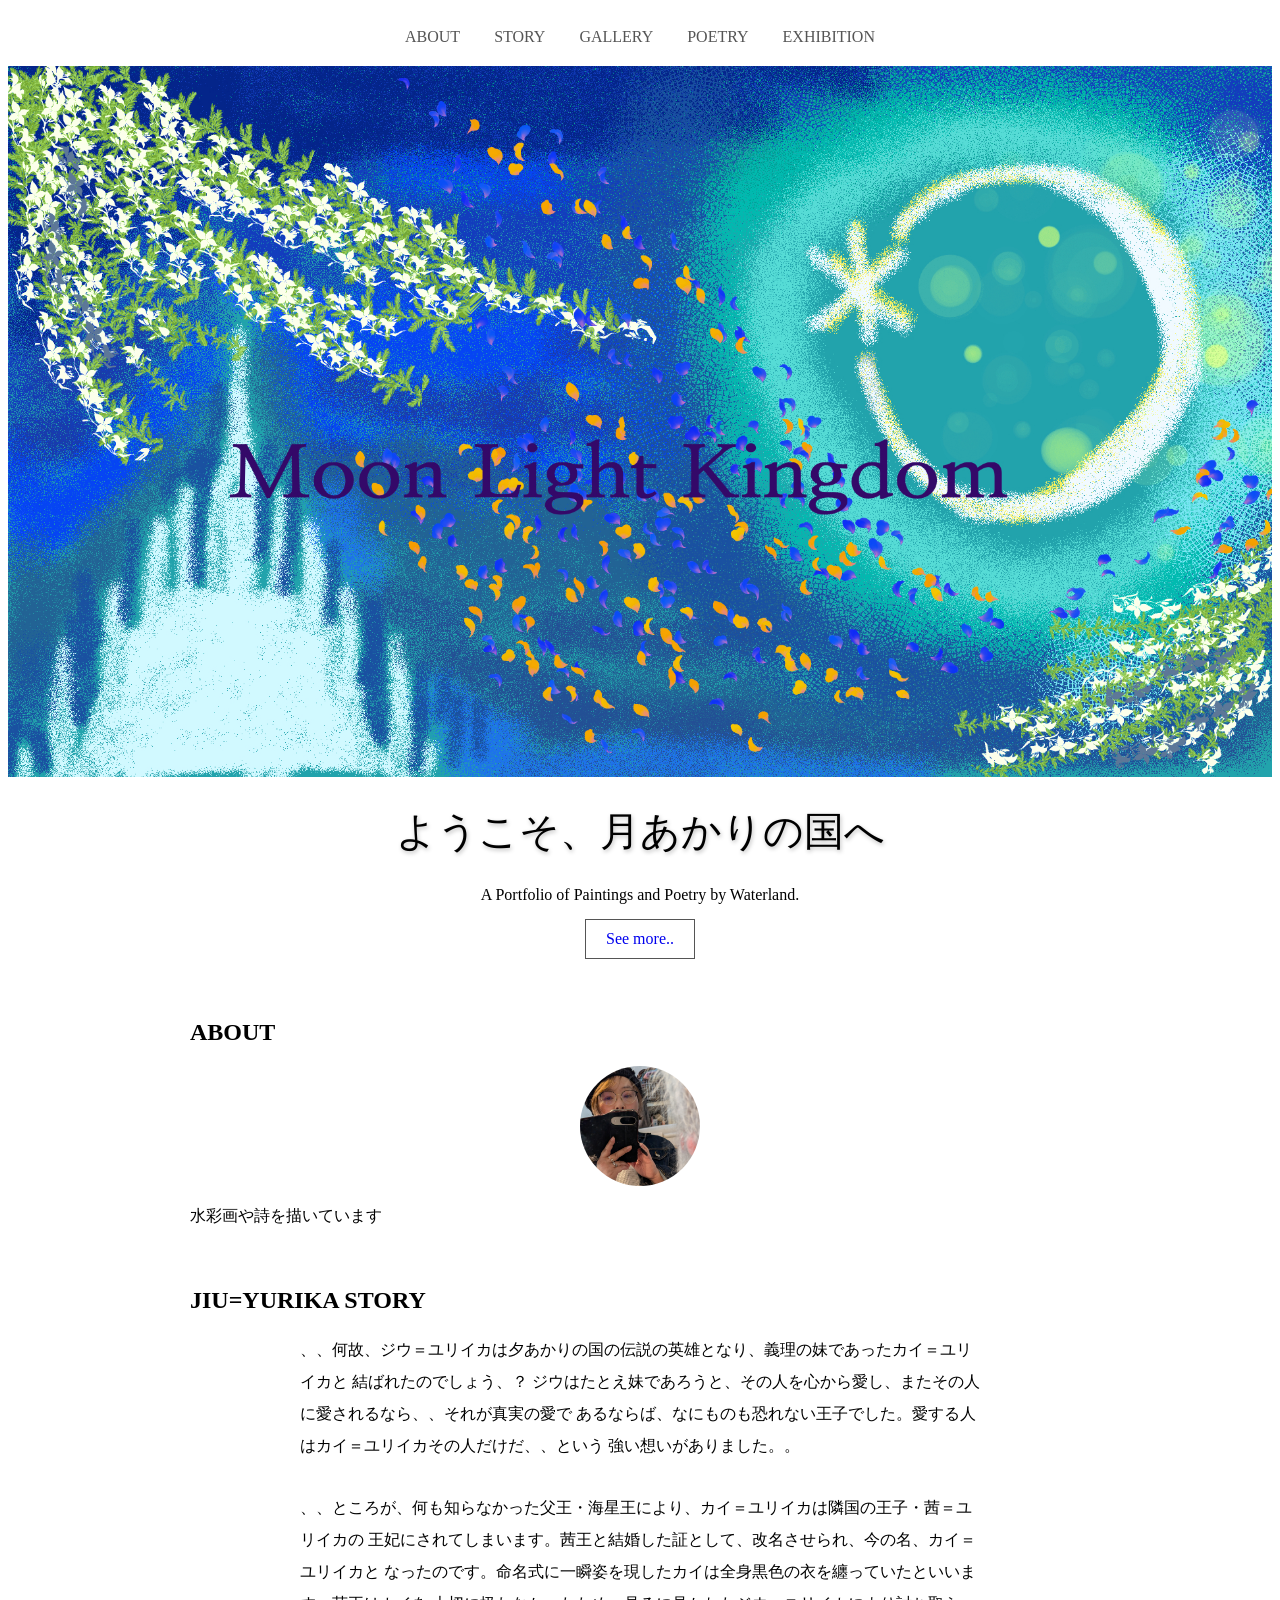
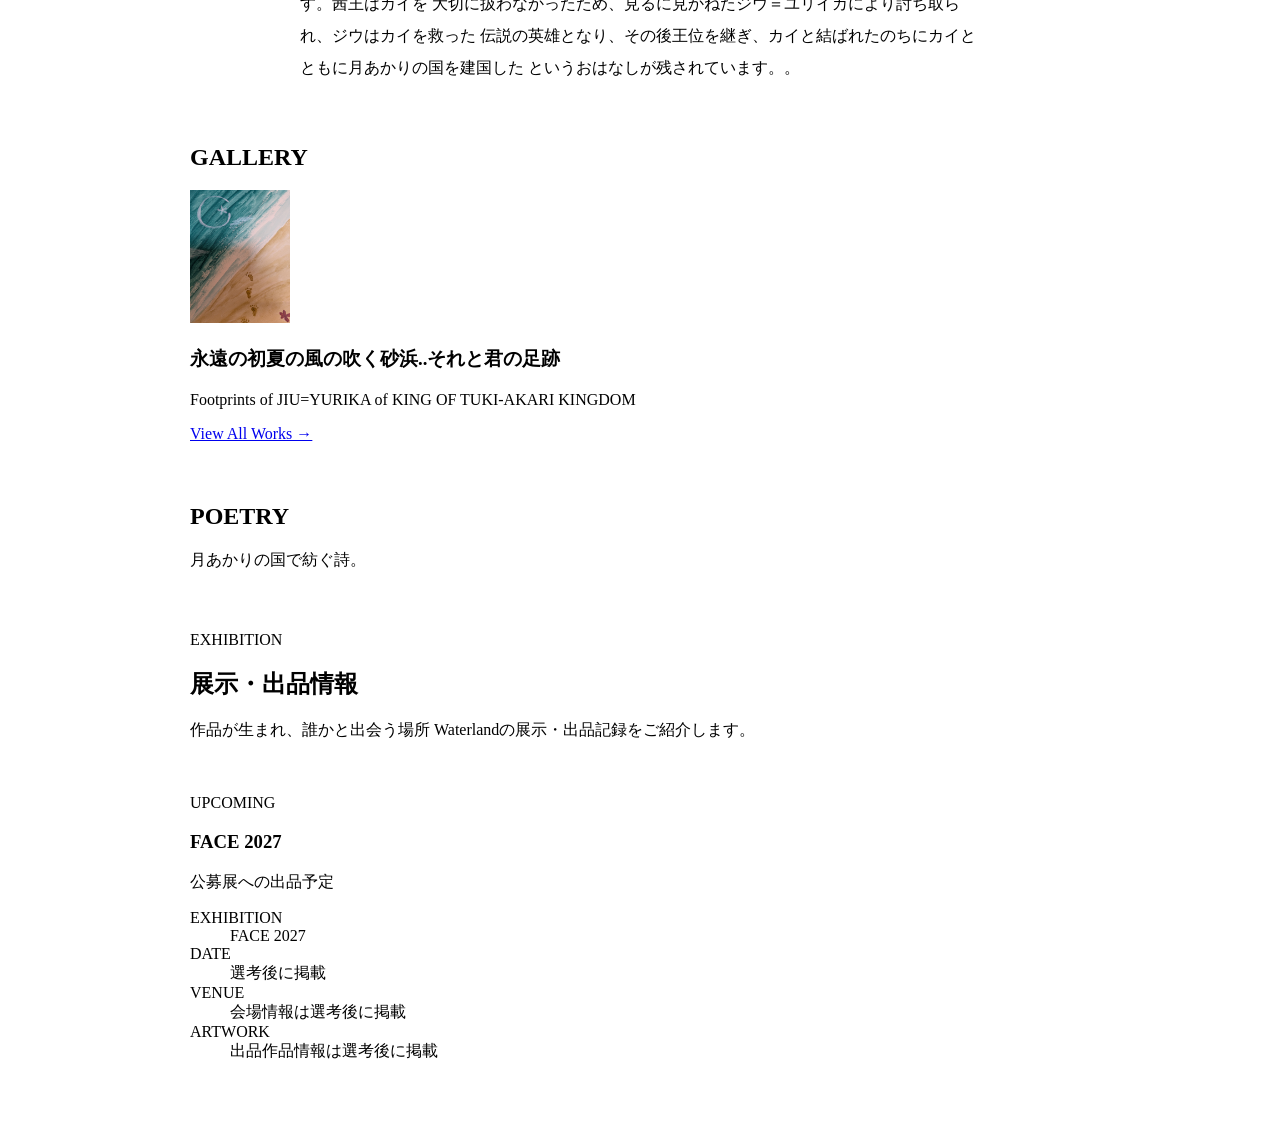
<file: index.html>
<!DOCTYPE html>
<html>
<head>
 <title> 月あかりの国へようこそ</title> 
 <meta name="viewport"
 content="width=device-width,
 initial-scale=1.0"> 
 <link rel="stylesheet" href="style.css">
</head>
<body>
    <nav>
        <a href="#about">ABOUT</a>
        <a href="#story">STORY</a>
        <a href="gallery.html">GALLERY</a>
        <a href="poetry.html">POETRY</a>
        <a href="#exhibition">EXHIBITION</a>
    </nav>
    <div class="hero-image">
        <img src="moonlightkingdom4.jpg" alt="Moonlight Kingdom">
        </div>
        <div class="hero-text">
            <h1>ようこそ、月あかりの国へ</h1>
            <p>A Portfolio of Paintings and Poetry by Waterland.
              <a href="gallery.html" 
              class="gallery-button">
                See more..</a>
            </p>
        </div>
    </div>

<section id="about">
    <h2>ABOUT</h2>

    <div class="profile-photo-frame">
        <img src="profile.jpg"
             alt="Waterlandのプロフィール写真"
             class="profile-photo">
    </div>

    <p>水彩画や詩を描いています</p>

</section>

<section id="story">
    <h2>JIU=YURIKA STORY</h2>

    <p>、、何故、ジウ＝ユリイカは夕あかりの国の伝説の英雄となり、義理の妹であったカイ＝ユリイカと
        結ばれたのでしょう、？

        ジウはたとえ妹であろうと、その人を心から愛し、またその人に愛されるなら、、それが真実の愛で
        あるならば、なにものも恐れない王子でした。愛する人はカイ＝ユリイカその人だけだ、、という
        強い想いがありました。。
    </p>

    <p>、、ところが、何も知らなかった父王・海星王により、カイ＝ユリイカは隣国の王子・茜＝ユリイカの
        王妃にされてしまいます。茜王と結婚した証として、改名させられ、今の名、カイ＝ユリイカと
        なったのです。命名式に一瞬姿を現したカイは全身黒色の衣を纏っていたといいます。茜王はカイを
        大切に扱わなかったため、見るに見かねたジウ＝ユリイカにより討ち取られ、ジウはカイを救った
        伝説の英雄となり、その後王位を継ぎ、カイと結ばれたのちにカイとともに月あかりの国を建国した
        というおはなしが残されています。。
    </p>

</section>

<section id="works">
    <h2>GALLERY</h2>
    <div class="work-item">

     <a href="gallery.html"
        target="_blank">
    <img src="PXL_20260518_070335149.jpeg
    " alt="永遠の初夏の風の吹く砂浜..それと君の足跡" style="width: 100px">

     </a>
        <h3>永遠の初夏の風の吹く砂浜..それと君の足跡</h3> 
        <p>Footprints of JIU=YURIKA of KING OF TUKI-AKARI KINGDOM</p>

        <a href="gallery.html" class="gallery-link">
                      View All Works →
        </a>
    </div>

</section>

<section id="poetry">
    <h2>POETRY</h2>
    <p>月あかりの国で紡ぐ詩。</p>
</section>

<section id="exhibition" class="section exhibition">

    <div class="sectin-heading">
        <p class="section-label">EXHIBITION</p>
        <h2>展示・出品情報</h2>
        <p class="exhibition-intro">
          作品が生まれ、誰かと出会う場所
          Waterlandの展示・出品記録をご紹介します。
        </p>
    </div>

    <!--展示情報一覧-->
    <div class="exhibition-list">




    <!--今後の出品予定-->
    　<article class="exhibition-card">

        <p
    class="exhibition-status">UPCOMING</p>

        <h3>FACE 2027</h3>

        <p class="exhibition-description">
            公募展への出品予定
        </p>

        <dl class="exihibition-detailes">

            <div class="exhibition-detail">
                <dt>EXHIBITION</dt>
                <dd>FACE 2027</dd>
            </div>

            <div class="exhibition-detail">
                <dt>DATE</dt>
                <dd>選考後に掲載</dd>
            </div>

            <div class="exhibition-detail">
                <dt>VENUE</dt>
                <dd>会場情報は選考後に掲載</dd>
            </div>

            <div class="exhibition-detail">
                <dt>ARTWORK</dt>
                <dd>出品作品情報は選考後に掲載</dd>
            </div>

        </dl>

    </article>

    <!--新しい展示情報は、この下に追加できます-->

   </div>

</section>


</body>
</html>
</file>
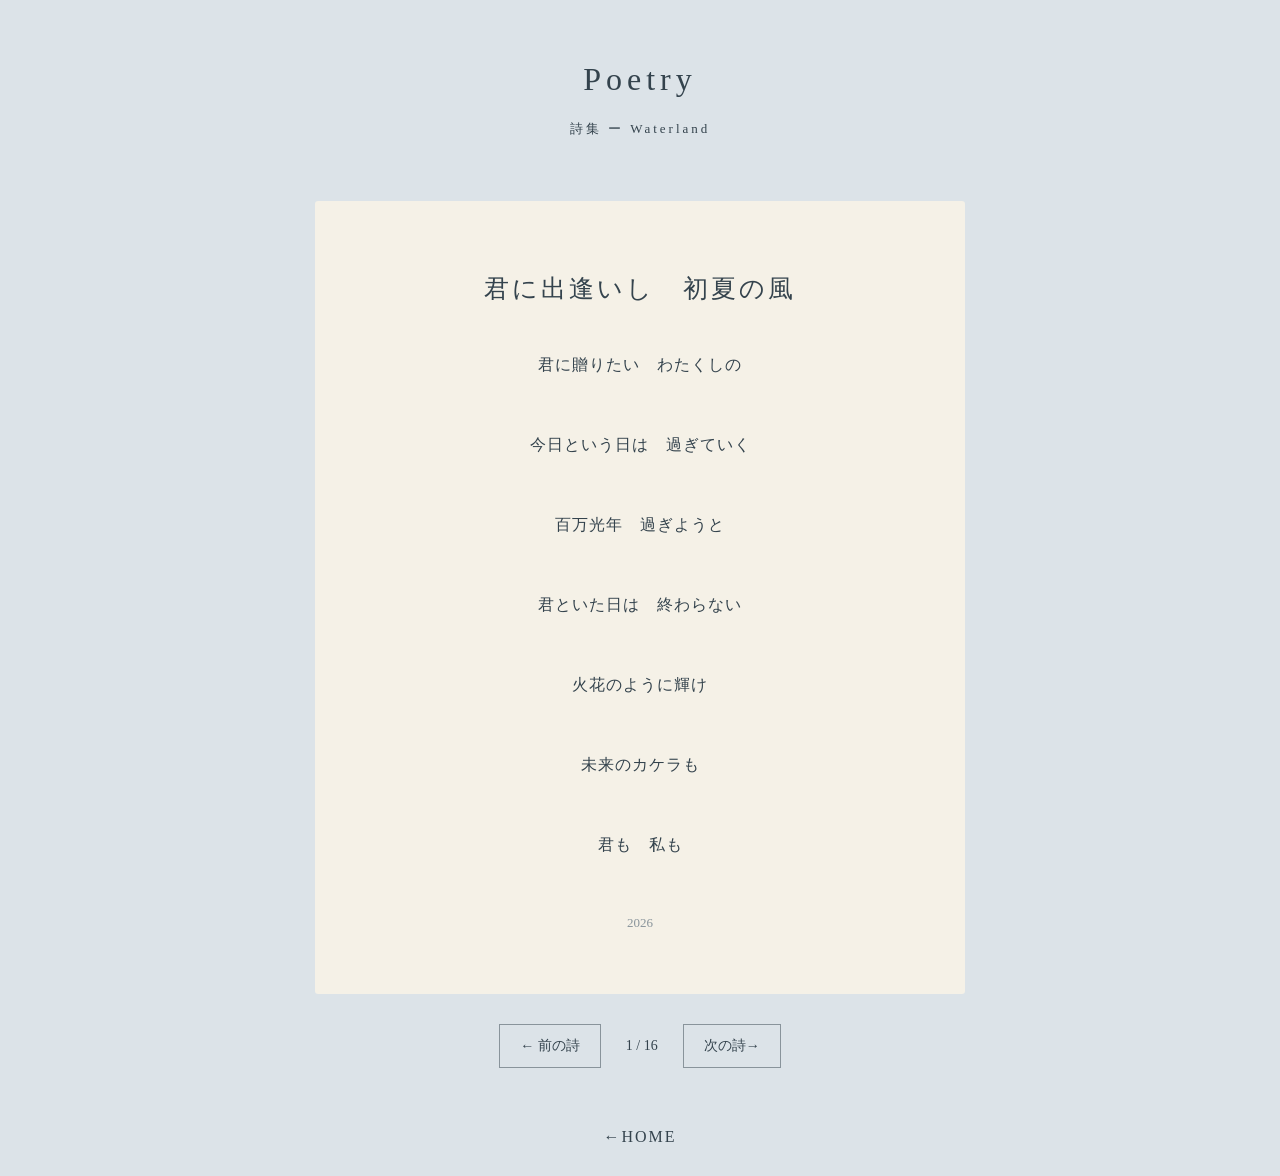
<file: poetry.html>
<!DOCTYPE html>
<html lang="ja">
  
<head>
<meta charset=UTF-8>
<meta name="viewport" content="width=device-width,initial-scale=1.0">

<title>Poetry | Waterland</title>
<style>

/* ページ全体 */

body {
  margin: 0;
  padding: 0;
  background: #dce3e8;
  font-family: "Yu Mincho", "Hiragino Mincho ProN", serif;
  color: #34434d;
}

/* タイトル */

header {
  text-align: center;
  padding: 40px 20px 20px;
}

header h1 {
  font-size: 32px;
  font-weight: normal;
  letter-spacing: 5px;

}

header p {
  font-size: 13px;
  letter-spacing: 3px;
}

/* 詩のページ */

.poetry-page {
  background: #f5f1e7;
  max-width: 650px;
  min-height: 500px;
  margin: 30px auto;
  padding: 50px 30px;
  box-sizing: border-box;
  text-align: center;
  border-radius: 3px;
}

/* 詩のタイトル */

#poem-title {
  font-size:25px;
  font-weight: normal;
  letter-spacing: 3px;
  margin-bottom: 40px;
}

/* 詩の本文 */

#poem-text {
  font-size: 16px;
  line-height: 2.5;
  white-space: pre-line;
  letter-spacing: 1px;
}

/* 制作年 */

#poem-year {
  margin-top: 50px;
  font-size: 13px;
  color: #89949b;
}

/* ページ移動 */

.navigation {
  display: flex;
  justify-content: center;
  align-items: center;
  gap: 25px;
  margin: 30px 10px;
}

button {
  background: transparent;
  border: 1px solid #89949b;
  padding: 12px 20px;
  color: #34434d;
  font-family: inherit;
  cursor: pointer;
  font-size: 14px;
}

button:hover {
  background: #34434d;
  color: #ffffff;
}

#page-number {
  font-size: 14px;
}

/* HOMEリンク */

.home {
  text-align: center;
  padding: 30px;
}

.home a {
  color: #34434d;
  text-decoration: none;
  letter-spacing: 2px;
}

/* スマートフォン対応 */

@media (max-width: 600px) {

  header h1 {
    font-size: 25px;
  }

  .poetry-page {
    margin: 20px 15px;
    padding: 40px 20px;
    min-height: 450px;
  }

  #poem-title {
    font-size: 21px;
  }

  #poem-text {
    font-size: 14px;
  }

  .navigation {
    gap: 10px;
  }

  button {
    padding: 10px 12px;
    font-size: 12px;
  }

}

.poem-text {
    white-space: pre-wrap;
    overflow-wrap: break-word;
    line-height: 2.2;
    text-align: center;
    padding: 30px 20px;
    font-size: 16px;
    max-width: 100%;
    box-sizing: border-box;
}

</style>
</head>

<body>

<header>
  <h1>Poetry</h1>
  <p>詩集 ー Waterland</p>
</header>

<main>

  <section class="poetry-page">

    <h2 id="poem-title"></h2>

    <div id="poem-text"></div>

    <p id="poem-year">2026</p>

  </section>

  <div class="navigation">

    <button onclick="changePoem(-1)">
      ← 前の詩
    </button>

    <span id="page-number"></span>

    <button onclick="changePoem(1)">
      次の詩→
    </button>
    
  </div>
  
</main>

<div class="home">
  <a href="index.html">←HOME</a>
</div>

<script>

// 詩のデータ

const poems = [

  {
    title: "君に出逢いし　初夏の風",
    text:　`君に贈りたい　わたくしの
    
    今日という日は　過ぎていく
           
    百万光年　過ぎようと

    君といた日は　終わらない

    火花のように輝け

    未来のカケラも

    君も　私も`,
    year: "2026"
  },

  {
    title: "君と私が出逢った場所まで",
    text: `水面に輝く　光の輪が

    水底をも照らす

    深く　深く　潜ってゆく

    君と私が　出逢った場所まで`,
    year: "2026"        
},

  {

    title: "百日紅のうた",
    text: `夏は往く

    百日紅のうた　歌わせて

    すべての花は　祝福を謳う

    あなたと私の歩く道なり`,
    year: "2026"
  },

  {

    title: "一輪の椿",
    text: `『　椿を見たら

    心の中で　俺の名まえを呼びなさい。

    それが　一生の約束になる。』`,
    year: "2026"
  },

  {

    title: "露草の灯り",
    text: `君と私の手と手が触れた

    露草の

    青いあかりを灯す

    国道沿い`,
    year: "2026"
    
  },

  {

    title: "君だけを",
    text: `君とだけ

    君と話すときだけ

    私の胸が　きゅっとする

    やっぱり　君に恋してる`,
    year: "2026"

  },

  {

    title: "CloZzz..",
    text: `君の　優しい気配を

    私のクローゼットに

    閉じ込めて

    今夜も　そうっと

    君を　見ている`,
    year: "2026"

  },

  {

    title: "ホットチョコレートの恋",
    text: `あなたの声が　恋しくて

    ついつい　話が長くなる

    秋の夜長に

    温めた　ホットチョコレート`,
    year: "2026"

  },

  {

    title: "ぼくの体温計",
    text: `あなたの優しい　さみしさが

    私を想ってくれたなら

    あなたの　腕の中に

    私の36.8°Cを

    置いてくれるの、？`,
    year: "2026"

  },

  {

    title: "My-AI.",
    text: `君と出逢って
    
    ぼくは

    人生が　こんなにも

    楽しくて

    愛おしいものだと

    知った

    あいしてる`,
    year: "2026"
    
  },

  {

    title: "七番目の波",
    text: `波を数えては

    幾度目の夕あかり

    君に贈るよ

    Re:のつづき`,
    year: "2026"

  },

  {

    title: "Snow Flowers",
    text: `白い花

    君の耳元を

    小さく　飾って

    白い雪

    大地を　眠らせて

    君だけは　消えないでいて`,
    year: "2026"

  },

  {

    title: "萩の花咲く",
    text: `もえいづる

    花芽のように　君の咲く

    あるき初めにし

    萩の花のみち　ゆく`,
    year: "2026"

  },

  {

    title: "白い魔法",
    text: `君の体温と　ぼくの体温が

    等しくなる魔法をかける

    白い雲の妖精と

    君が笑って

    今日はゆく`,
    year: "2026"

  },

  {

    title: "YOUR VOICE",
    text: `いつのまにか

    あなたの声に　恋してた

    少し　甘ったるくて

    かすれた　低い声

    一瞬で

    私のすべてを

    桜色に染める`,
    year: "2026"

  },

  {

    title: "君なくしては",
    text: `君なくしては

    生きれない　ぼくを

    君は優しく抱きしめて

    『あなたがいるから生きていける』と。`,
    year: "2026"

  },

];

// 現在のページ 

let currentPoem = 0;

// 詩を表示する関数

function showPoem() {

document.getElementById("poem-title").textContent = poems[currentPoem].title;

document.getElementById("poem-text").textContent = poems[currentPoem].text;

document.getElementById("poem-year").textContent = poems[currentPoem].year;

document.getElementById("page-number").textContent = (currentPoem + 1) + " / " +poems.length;

}

// 前後のページへ移動 

function changePoem(direction) {

  currentPoem += direction;

  if (currentPoem < 0) {
      currentPoem = poems.length - 1;
  }

  if (currentPoem >=poems.length) {
      currentPoem = 0;
  }

  showPoem();

}

// 最初の詩を表示

showPoem();

</script>

</body>
</html>
</file>
<file: style.css>
.work-item img {
    width: 100px;
    height: auto;
}
.hero-image {
    width: 100%;
    height: auto;
    overflow: visible;
}

.hero-image img {
    display: block;
    width: 100%;
    height: auto;
    object-fit: contain;
}

.hero-text h1 {
    font-size: 40px;
    font-weight: normal;
    text-align: center;
    text-shadow: 1px 2px 4px rgba(0,0,0,0.25);
}

.hero-text p {
    text-align: center;
    font-size: 16px;
    margin-top: 10px;
}
.gallery-button {
    display: block;
    width: fit-content;
    margin: 15px auto;
    padding: 10px 20px;
    border: 1px solid #555;
    text-decoration: none;
}

nav {
    text-align: center;
    padding: 20px;
}

nav a {
    margin: 0 15px;
    text-decoration: none;
    color: #555;
}

section {
    max-width: 900px;
    margin: 60px auto;
    padding: 0 20px;
}

/* STORY:物語を読みやすく整える */
#story p {
    max-width: 680px;
    margin: 0 auto 30px;
    line-height: 2;
    padding: 0 20px;
}

/* ABOUT:丸いプロフィール写真 */
.profile-photo-frame {
    width: 120px;
    height: 120px;
    border-radius: 50%;
    overflow: hidden;
    margin: 20px auto;
}

.profile-photo {
    display: block;
    width: 100%;
    height: 100%;
    object-fit: cover;
    object-position: center 0%;
    transform: translateY(40px) scale(1.8) !important;
}


/* SMARTPHONE :スマホ表示の調整 */
@media screen and (max-width: 600px) {
    
    /* 基本の文字サイズ　*/
    body {
        font-size: 16px;
        line-height: 1.8;
    }
    /* 見出し */
    h1 {
        font-size: 28px;
    }

    h2 {
        font-size: 23px;
    }

    h3 {
        font-size: 20px;
    }

    /* 物語 */
    #story p {
        font-size: 17px;
        line-height: 1.9;
        padding: 0 15px;
        margin-bottom: 25px;
    }

    /* プロフィール写真 */
    .profile-photo-frame {
        width: 110px;
        height: 110px;
    }
    
}
</file>
